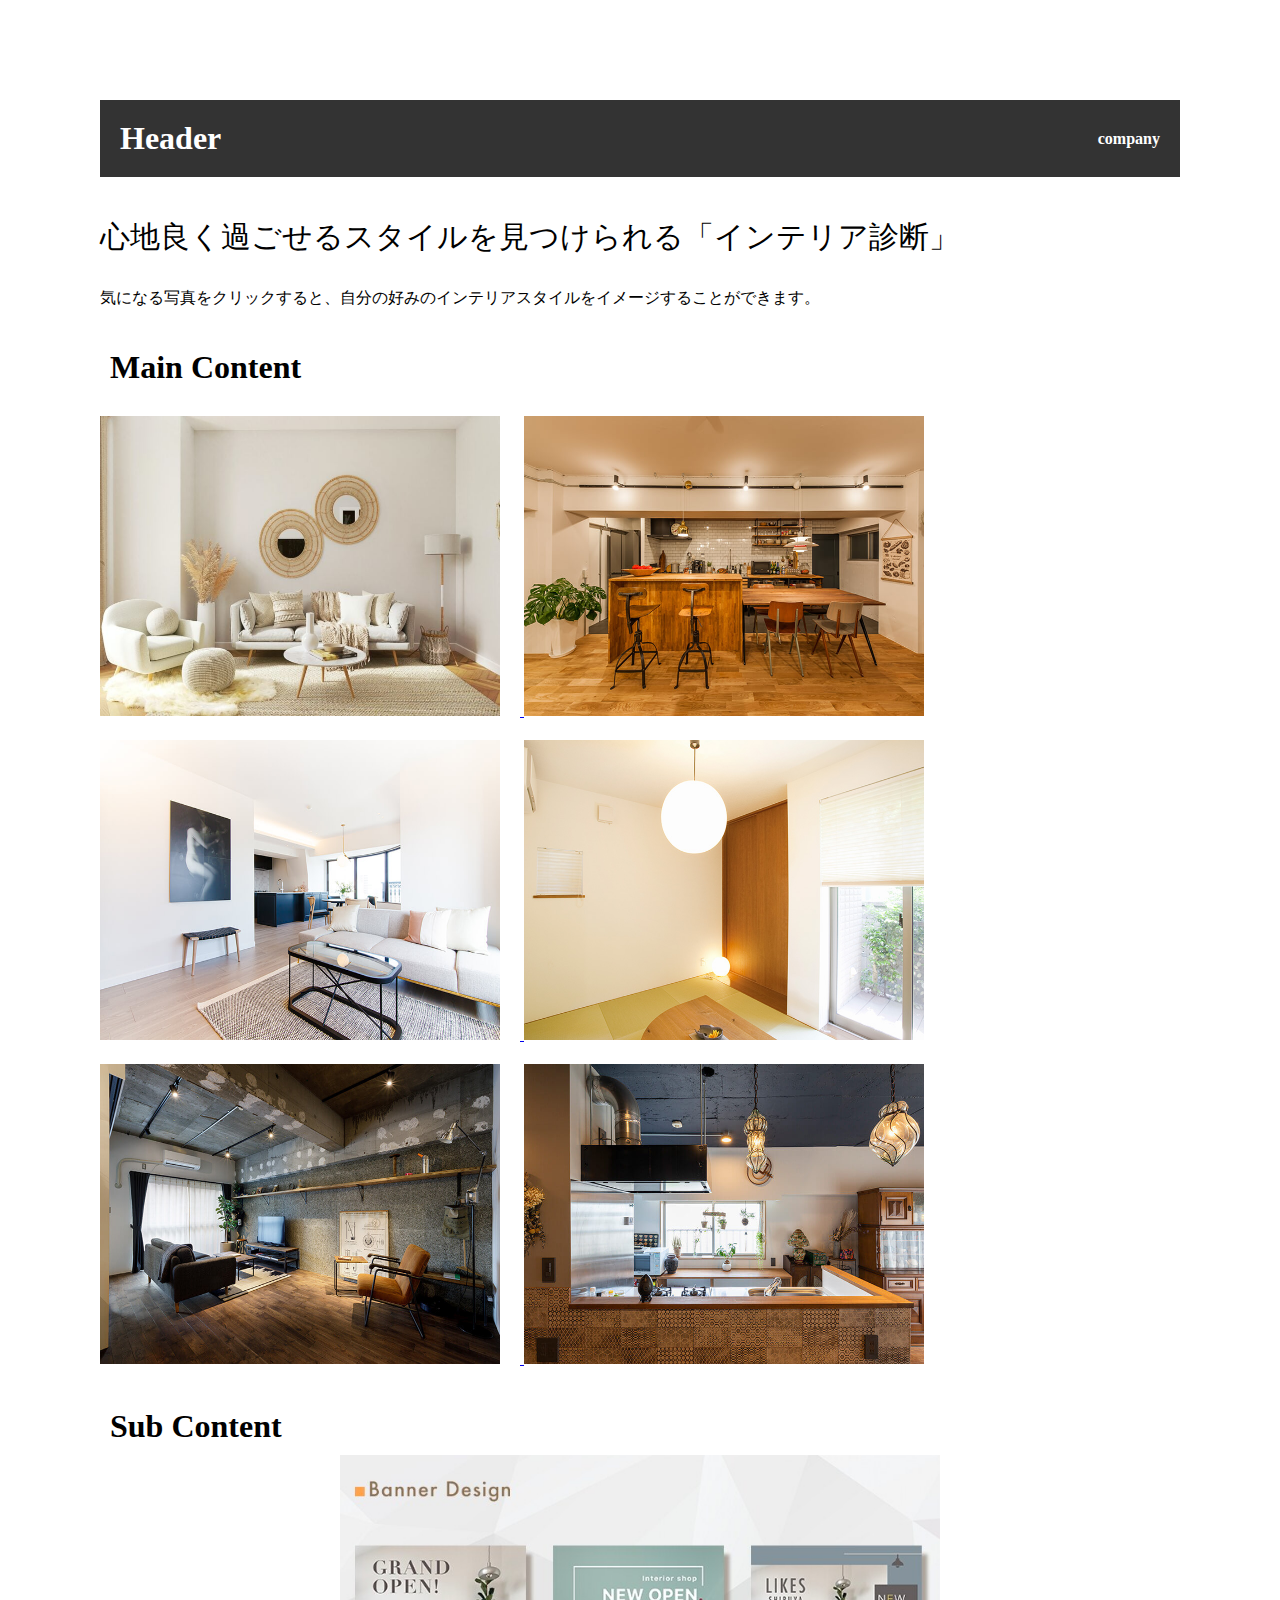
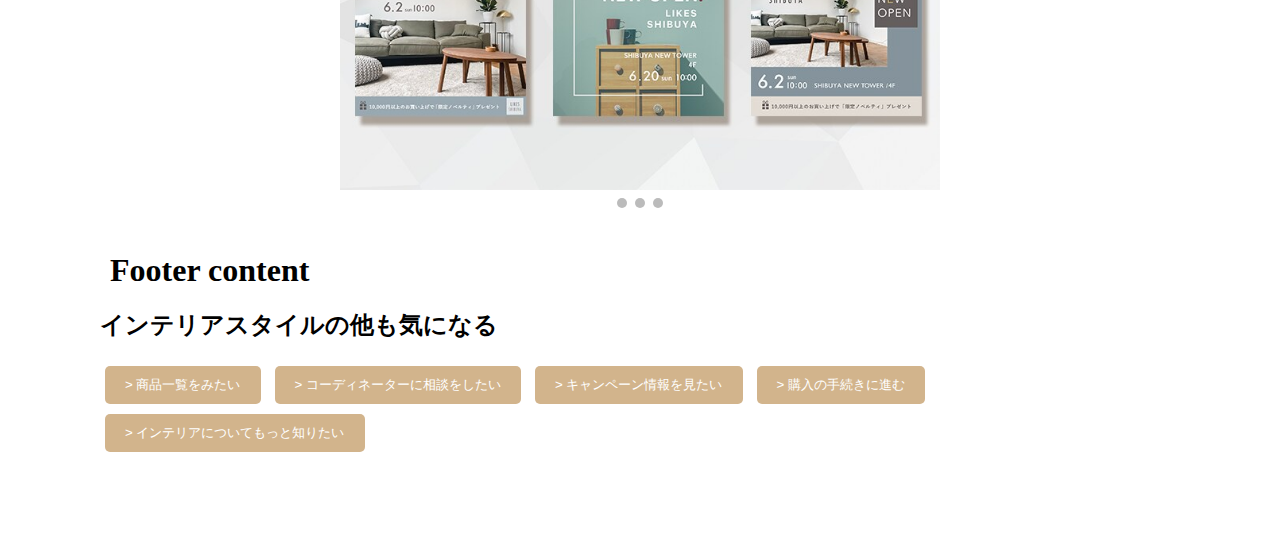
<file: index.html>
<!DOCTYPE html>
<html>
<head>
  <meta charset="UTF-8">
  <link rel="stylesheet" type="text/css" href="style.css">
</head>
<body>
  <div class="header">
    <div class="header-content">
      <h1>Header</h1>
    </div>
    <span class="company-name">company</span>
  </div>

  <div class="key-visual">
    <div class="content">
      <p class="key-visual-copy">心地良く過ごせるスタイルを見つけられる「インテリア診断」</p>
      <p>気になる写真をクリックすると、自分の好みのインテリアスタイルをイメージすることができます。</p>
    </div>  
  </div>

  <div class="main-content">
    <div class="content">
      <h1>Main Content</h1>
      <a href="ページ1のURL">
        <img class="main-image" src="spacejoy-c0JoR_-2x3E-unsplash-820x570.jpg" alt="北欧風">
      </a>
      <a href="ページ2のURL">
        <img class="main-image" src="16921_10.jpg" alt="ブルックリンスタイル">
      </a>
      <a href="ページ3のURL">
        <img class="main-image" src="16921_07.jpg" alt="ホテルライク">
      </a>
      <a href="ページ4のURL">
        <img class="main-image" src="16921_06.jpg" alt="和モダン">
      </a>
      <a href="ページ5のURL">
        <img class="main-image" src="16921_08.jpg" alt="インダストリアル">
      </a>
      <a href="ページ6のURL">
        <img class="main-image" src="16921_12_329.jpg" alt="アジアン">
      </a>
      <!-- 他の画像も同様に追加 -->
    </div>
  </div>

  
  <div class="Sub-content">
    <div class="content"></div>
      <h1>Sub Content</h1>
      
    <!-- スライドショーのコンテナ -->
    <div class="slideshow-container">
        <div class="mySlides fade">
            <img src="1627228558_8f00baeb-f0ba-451a-8343-7f993bb84a73.jpg" alt="スライド1">
        </div>
        <div class="mySlides fade">
            <img src="d9fbf27c0f16d528.jpg" alt="スライド2">
        </div>
        <div class="mySlides fade">
            <img src="1652948020_f0d3800e-7998-4632-8467-052e96633e35.jpg" alt="スライド3">
        </div>
    </div>
    
    <!-- ドットナビゲーション -->
    <div style="text-align:center">
        <span class="dot"></span>
        <span class="dot"></span>
        <span class="dot"></span>
    </div>
    
    

    </div>
  </div>

  <div class="footer-content">
    <div class="content">
      <h1>Footer content</h1>
      <h2>インテリアスタイルの他も気になる</h2>
      <button id="myButton1">> 商品一覧をみたい</button>
      <button id="myButton2">> コーディネーターに相談をしたい</button>
      <button id="myButton3">> キャンペーン情報を見たい</button>
      <button id="myButton4">> 購入の手続きに進む</button>
      <button id="myButton5">> インテリアについてもっと知りたい</button>
    <!-- アラートメッセージを表示するための要素 -->
    <div id="message"></div>
    
    <!-- JavaScriptのスクリプトを読み込む -->
    <script src="script.js"></script>
      

</body>
</html>
</file>
<file: style.css>
/* 共通部分のCSS */
@charset "utf-8";

body {
  margin: 100px; /* 余白を追加 */
}

.header {
  background-color: #333;
  color: #fff;
  padding: 10px;
  display: flex;
  justify-content: space-between;
  align-items: center;
}

.header-content {
  display: flex;
  align-items: center;
}

img {
  width: 40px; /* アイコンの幅を調整 */
  height: 40px; /* アイコンの高さを調整 */
  margin-right: 5px; /* アイコンとテキストの間隔を調整 */
}

h1 {
  margin: 10px;
}

.company-name {
  font-weight: bold;
  margin: 10px;
}

.key-visual {
  margin-top: 40px; /* セクション間の余白を追加 */
}

.main-content {
  margin-top: 40px; /* セクション間の余白を追加 */
}

.Sub-content{
  margin-top: 40px; /* セクション間の余白を追加 */
}

.footer-content {
  margin-top: 40px; /* セクション間の余白を追加 */
}

.key-visual-copy{
  font-size: 30px;
}


.main-image {
  width: 400px;
  height: 300px;
  margin-top: 20px;
  margin-right: 20px;
}


button {
  padding: 10px 20px;
  background-color: #d2b48c;
  color: #fff;
  border: none;
  border-radius: 5px;
  cursor: pointer;
  margin: 5px;
}

#message {
  display: none; /* 初めは非表示 */
  position: fixed; /* メッセージを画面の中央に固定 */
  top: 50%; /* 上端を中央に配置 */
  left: 50%; /* 左端を中央に配置 */
  transform: translate(-50%, -50%); /* 中央揃え */
  background-color: #333; /* 背景色 */
  color: #fff; /* テキスト色 */
  padding: 20px; /* 内側の余白 */
  border-radius: 5px;
  box-shadow: 0 0 10px rgba(0, 0, 0, 0.5); /* 影を追加 */
  text-align: center; /* テキストを中央揃え */
}

/* style.css */
.slideshow-container {
  position: relative;
  max-width: 600px;
  margin: 0 auto;
}

.mySlides {
  display: none;
}

img {
  width: 100%;
  height: auto; /* アスペクト比を保つために自動調整 */
}

.dot {
  height: 10px;
  width: 10px;
  margin: 0 2px;
  background-color: #bbb;
  border-radius: 50%;
  display: inline-block;
}

.fade {
  animation-name: fade;
  animation-duration: 2s;
}

@keyframes fade {
  0% {
      opacity: 0.4;
  }
  100% {
      opacity: 1;
  }
}
</file>
